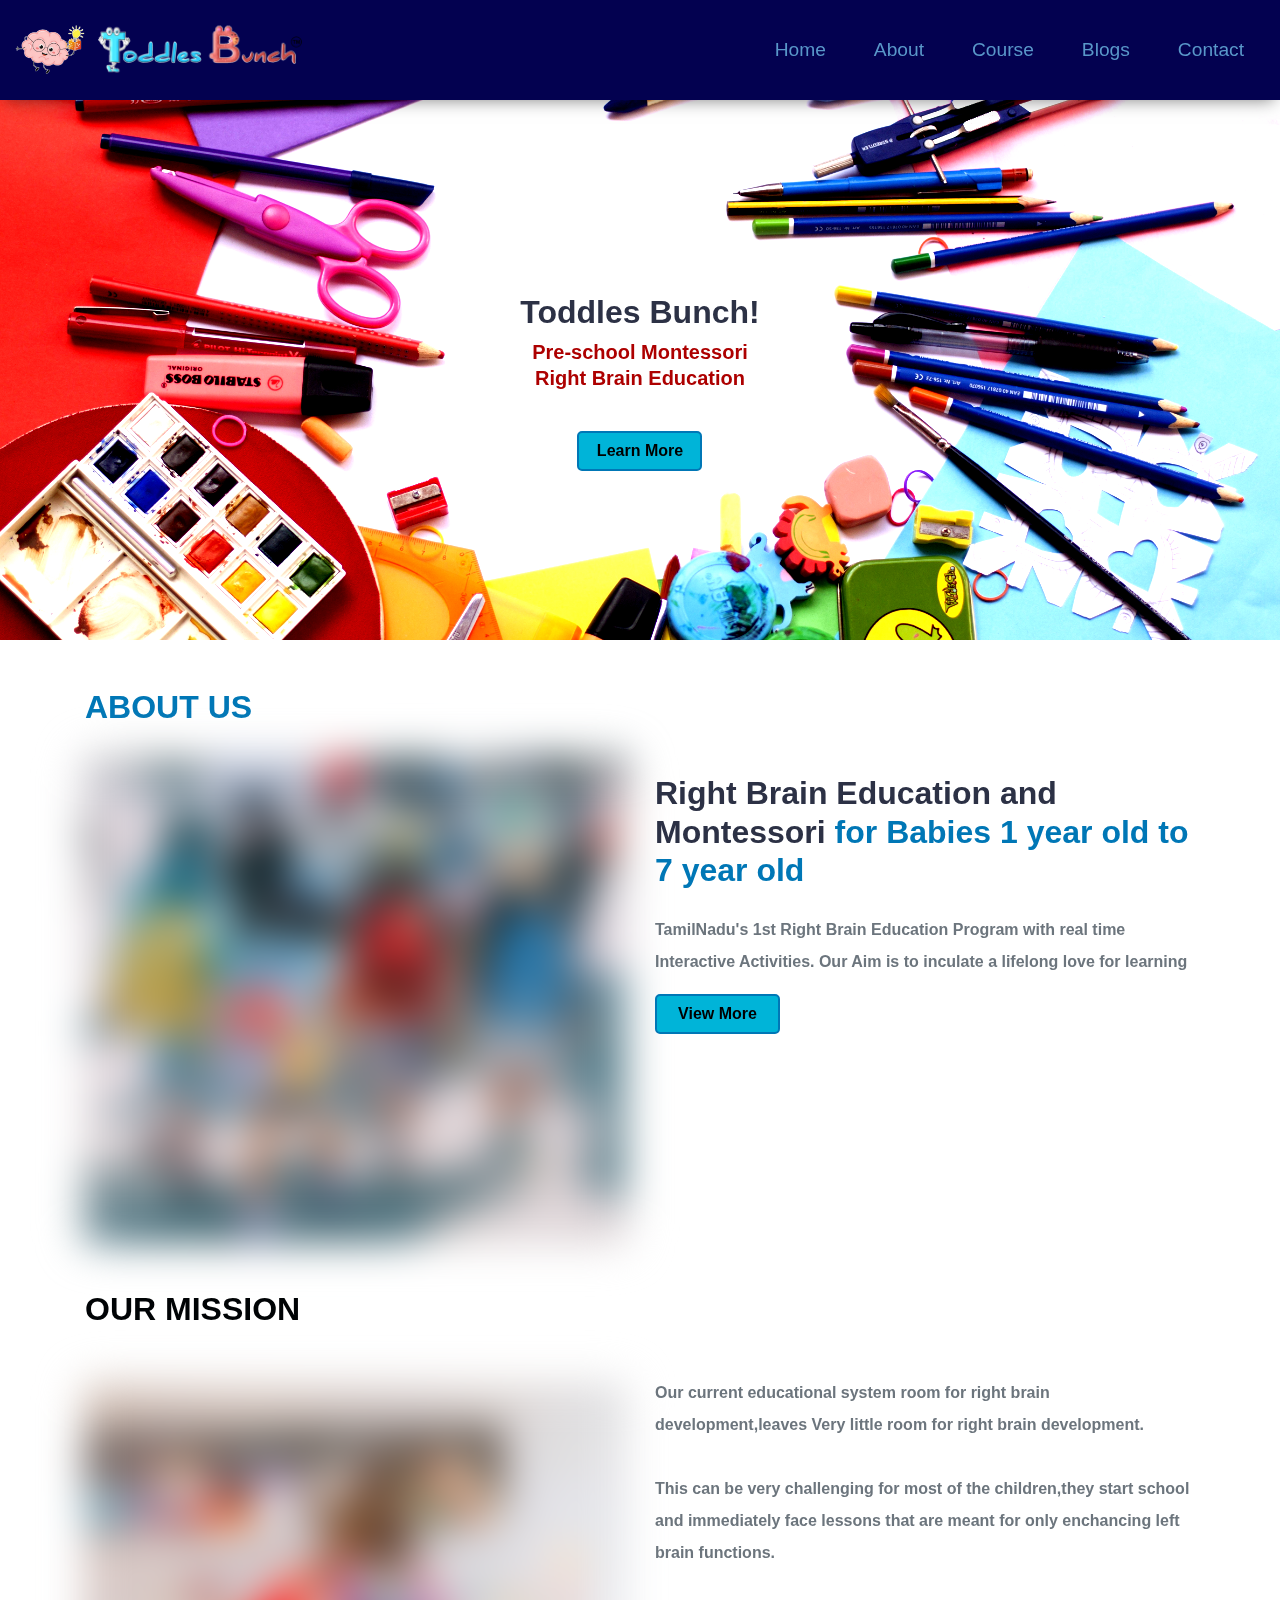
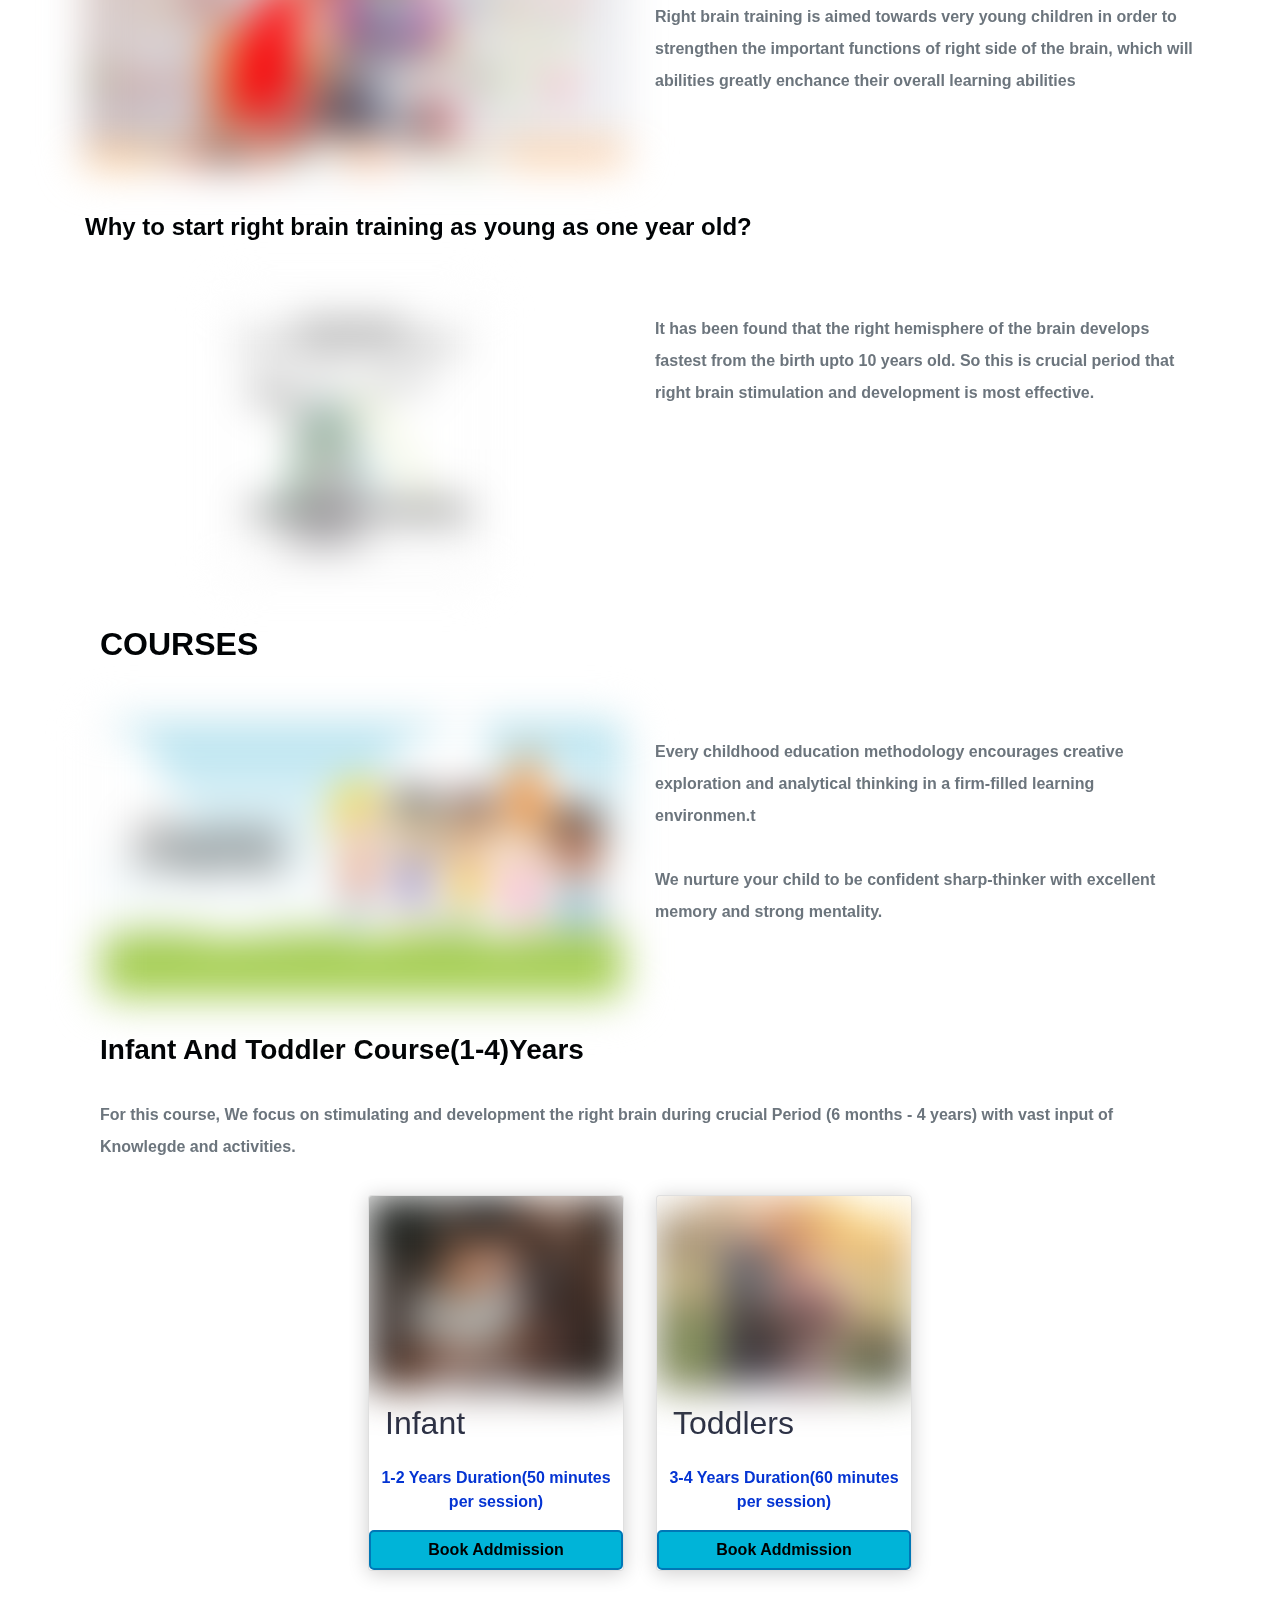
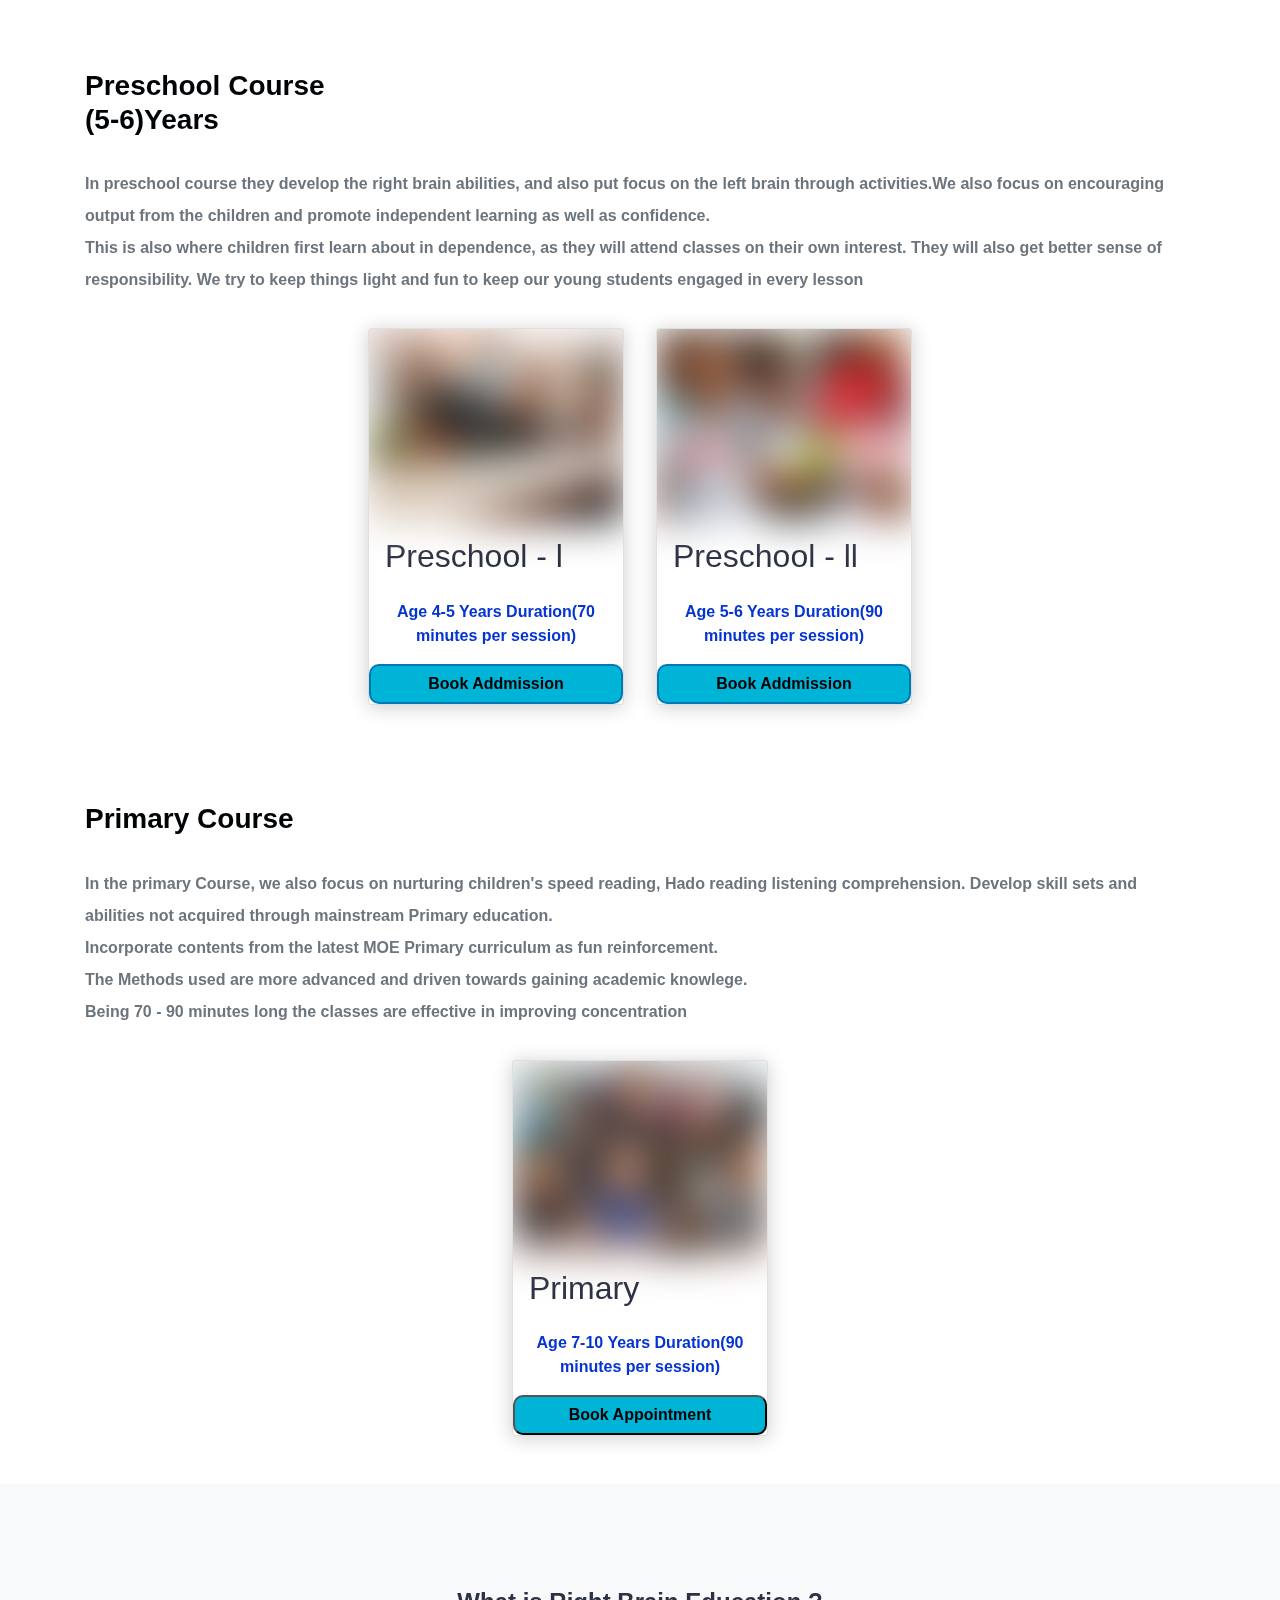
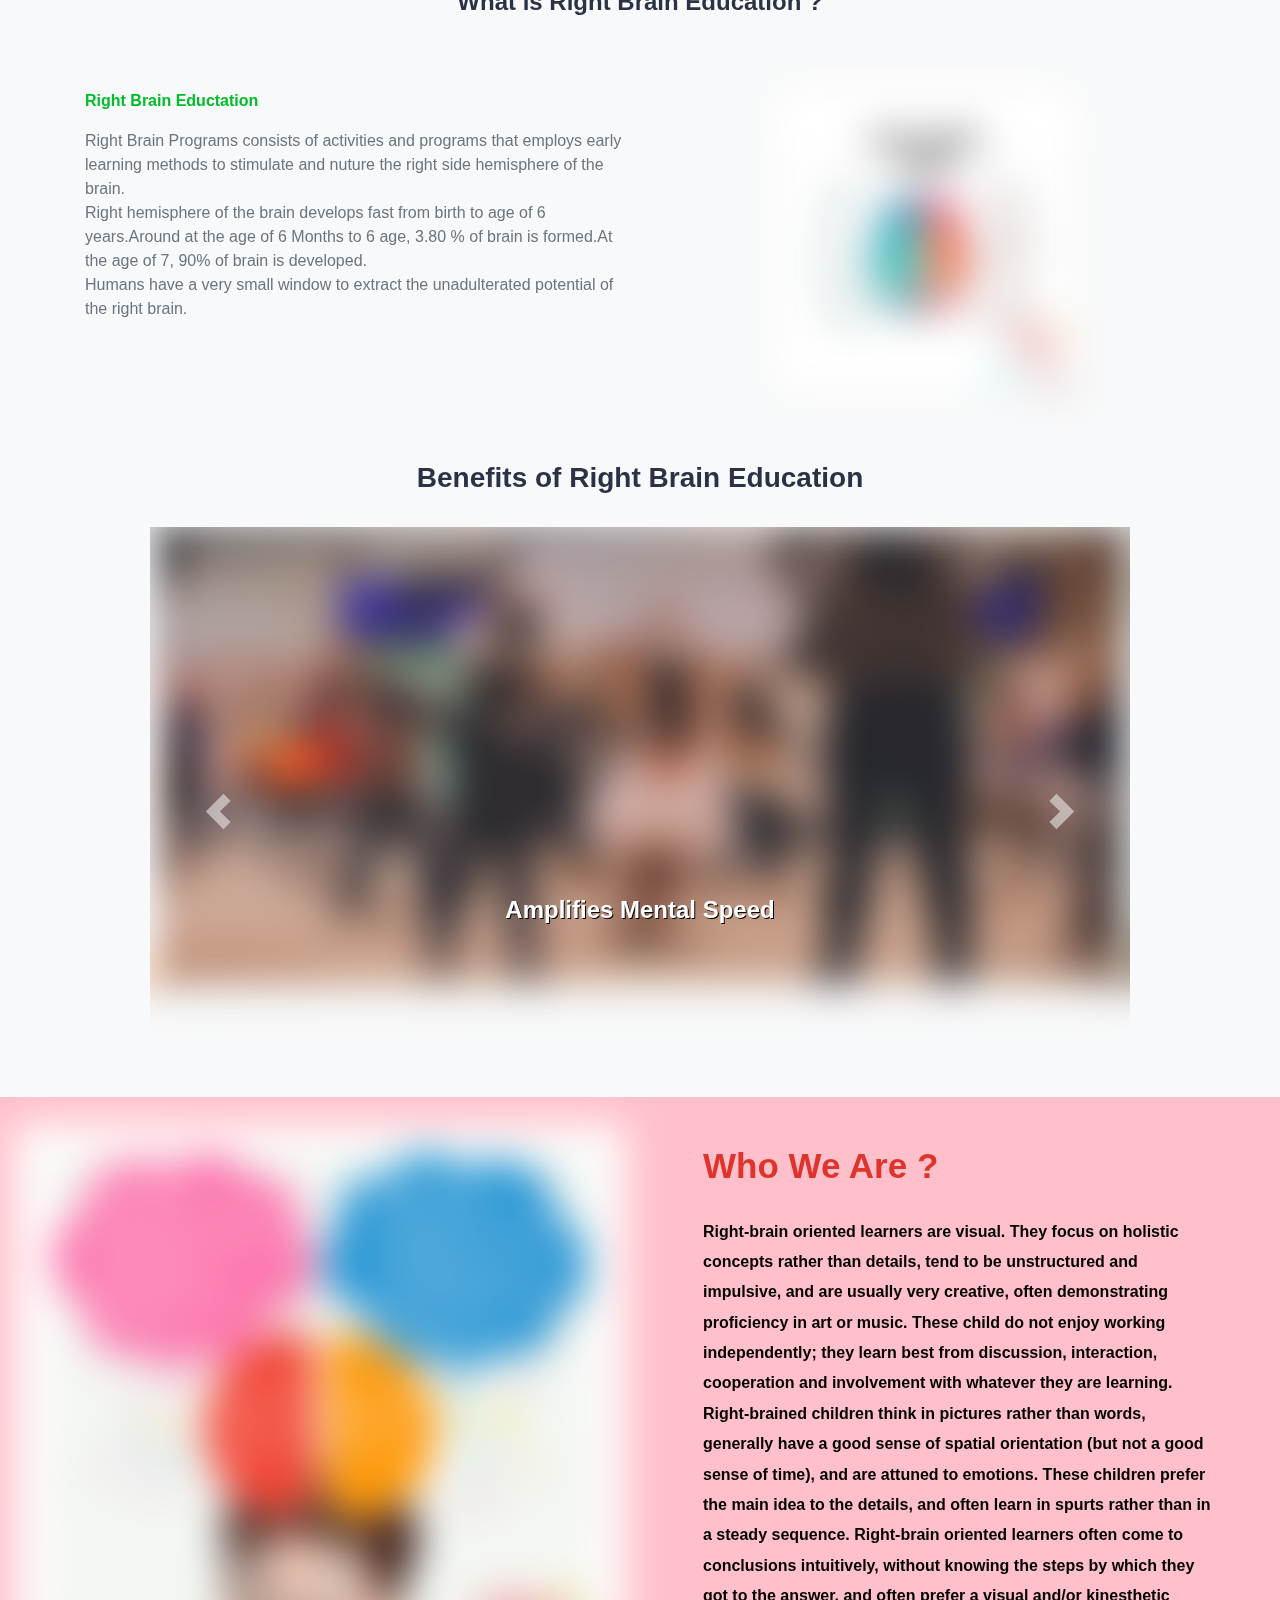
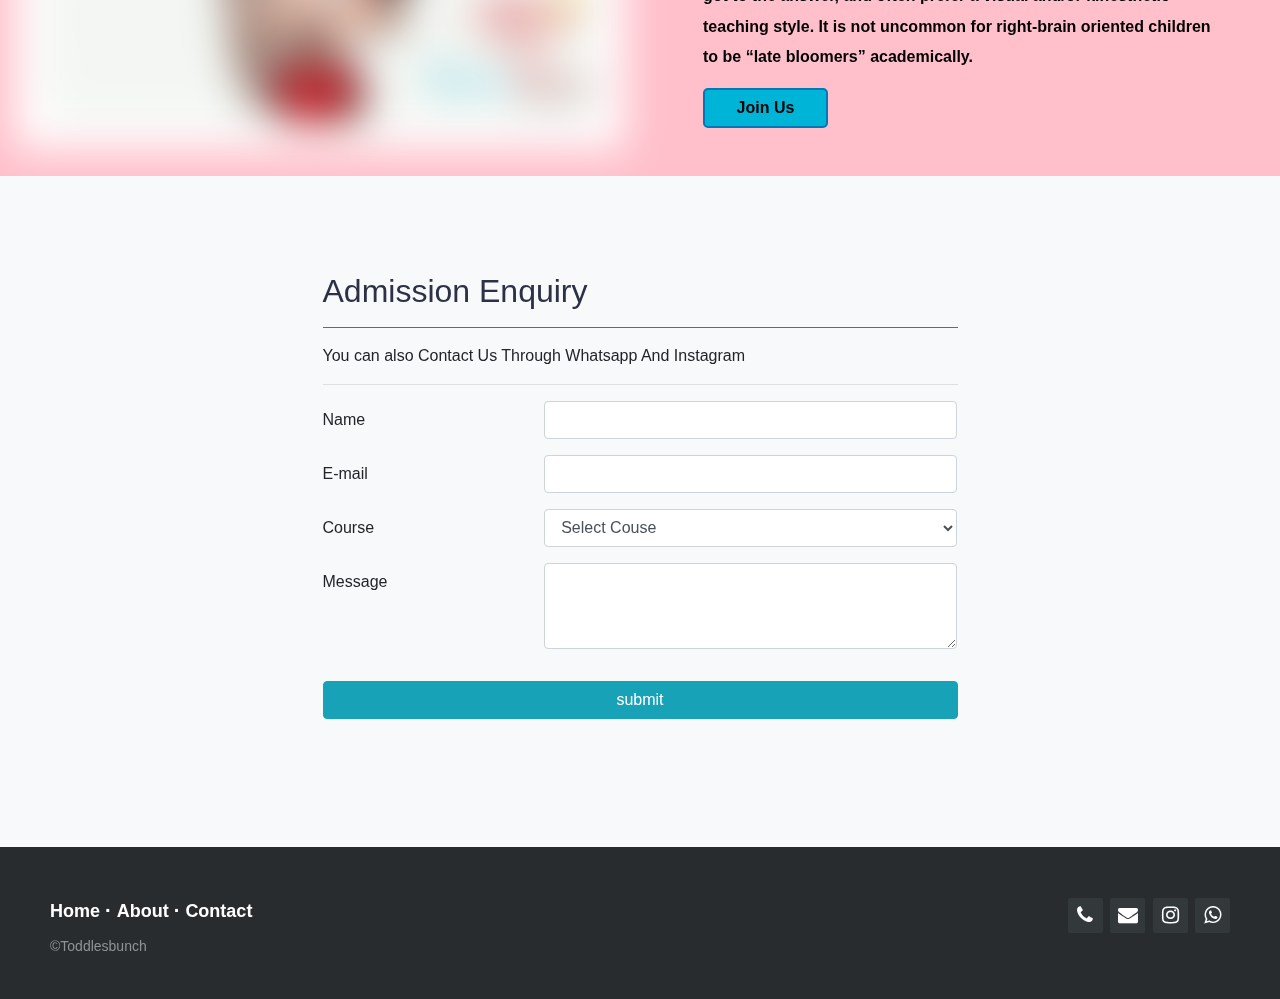
<file: index.html>
<!DOCTYPE html>
<html>
<head>
<title>Toddles Bunch</title>
<meta name="viewport" content="width=device-width, initial-scale=1, user-scalable=no">
<meta name="description" content="Right brain training is aimed towards very young children in order to strengthen the important functions of right side the of the brain,which will abilities greatly enchance their overall learning abilities">
 <meta name="keywords" content="Right brain education, preschool, toddler, toddles, primary school">
<meta name="theme-color" content="#0077b6">
<meta charset="UTF-8">
<link rel="shortcut icon"  href="assets/doodleimages/titlog.jpeg">
<link rel="stylesheet" href="style.css">
<link rel="stylesheet" href="https://cdnjs.cloudflare.com/ajax/libs/font-awesome/4.7.0/css/font-awesome.min.css">
<link rel="stylesheet" href="https://stackpath.bootstrapcdn.com/bootstrap/4.3.1/css/bootstrap.min.css" integrity="sha384-ggOyR0iXCbMQv3Xipma34MD+dH/1fQ784/j6cY/iJTQUOhcWr7x9JvoRxT2MZw1T" crossorigin="anonymous">
</head>

<body>
 
  <header id="header" style="position:sticky;">
    <nav class="navbar" style="margin:0;padding:0 20px">
      <div class="title-container"style="display:inline-flex;justify-content: center;align-items:center">
        <div class="logo-img">
            <img src="/assets/Alternate Logo with only brain image.png" />
        </div>
        <div class='logo-title'>
          <img src='/assets/Alternate Logo with only text.png'/>
        </div>
      </div>
      <div>
      <ul class="nav-menu">
               <li class="nav-item">
                   <a href="#home"  style="color:rgb(89, 151, 201);" class="nav-link">Home</a>
               </li>
               <li class="nav-item">
                   <a href="#about"  style="color:rgb(89, 151, 201);;" class="nav-link">About</a>
               </li>
               <li class="nav-item">
                <a href="#course"  style="color:rgb(89, 151, 201);;" class="nav-link">Course</a>
              </li>
               <li class="nav-item">
                   <a href="blog.html"  style="color:rgb(89, 151, 201);;" class="nav-link">Blogs</a>
               </li>
               <li class="nav-item">
                   <a href="#contact"  style="color:rgb(89, 151, 201);;"  class="nav-link">Contact</a>
               </li> 
           </ul>
           </div>
           <div class="hamburger" >
               <span class="bar"></span>
               <span class="bar"></span>
               <span class="bar"></span>
           </div>
       </nav>
   </header>
    
    
    
  
<section>
<section class="hero" id="home">
    <div class="hero__image-wrapper">
      <img class="img lazy-img"id="hero__image" style="backdrop-filter: blur(5px);" src="assets/doodleimages/pic1.jpg" data-src="assets/doodleimages/pic1.jpg" alt="Picsum placeholder image" />
    </div>
    <div class="hero__text">
      <br>
      <h2 class="font-weight-bold">Toddles Bunch!</h1>
      <p class="font-weight-bold">Pre-school Montessori <br> Right Brain Education</p>
     <a href="#about"> <button  style="border: 2px solid #0077b6; border-radius: 5px; width: 125px;">Learn More</button></a>
    </div>
  </section>
</section>

<section>
<section class="About">
    <div class="container my-5">
        <h2 class="text-uppercase" style="color: #0077b6; font-weight: 700;">About us</h1>
            <br>
        <div class="row">
          <div class="col-md-6 text-center">
            <img src="assets/doodleimages/pic 5.jpg"
            data-src="assets/doodleimages/pic 5.jpg" class="img-fluid lazy-img" style="box-shadow: 0 0 15px #eee;" alt="">
          </div>
          <div class="col-md-6 pt-3">
            <h1 class="h2 mb-4" style="font-weight: 600;">Right Brain Education and Montessori <span style="color: #0077b6;;" class="font-weight-bold">for Babies 1 year old to 7 year old</span></h1>
            <p class="text-secondary" style="line-height: 2; color: rgb(82, 226, 15); font-weight: 900;" > TamilNadu's 1st Right Brain Education Program with real time Interactive Activities.
                Our Aim is to inculate a lifelong love for learning</p></p>
                <a href="#more"> <button  style="border: 2px solid #0077b6; border-radius: 5px; width: 125px;">View More</button></a>
          </div>
        </div>
      </div>
</section>
</section>
<section class="About">
  <div class="container my-5">
      <h2 class="text-uppercase" style="color: #000305; font-weight: 700;">Our Mission</h1>
          <br>
      <div class="row">
        <div class="col-md-6 text-center">
            <br>
          <img src="assets/doodleimages/focus.jpg" 
          data-src="assets/doodleimages/focus.jpg" class="img-fluid lazy-img" style="box-shadow: 0 0 15px #eee;height:380px" alt="">
        </div>
        <div class="col-md-6 pt-3">
          <p class="text-secondary" style="line-height: 2; color: rgb(82, 226, 15); font-weight: 900; " > Our current educational system room for right brain development,leaves Very little room for right brain development.<br>
<br>
            This can be  very challenging for most of the  children,they start school and immediately face lessons that are meant for only enchancing left brain functions.<br>
            <br>      
            Right brain training  is aimed towards very young children in order to strengthen  the  important functions of  right  side of the brain, which will abilities greatly enchance their overall learning abilities
             </p></p>
        </div>
      </div>
    </div>
</section>

     
<section class="About" id="course">
  <div class="container my-5">
      <h4  style="color: #000305; font-weight: 700;">Why to start right brain training as young as one year old?</h4>
          <br>
          <br>
          <div class="row">
            <div class="col-md-6 text-center">
              <img src="assets/doodleimages/right-brain.jpeg"
              data-src="assets/doodleimages/right-brain.jpeg" class="img-fluid lazy-img" style="box-shadow: 0 0 15px #eee; width:250px; height: 280px;" alt="">
            </div>
            <div class="col-md-6 pt-3">
              <p class="text-secondary" style="line-height: 2; color: rgb(82, 226, 15); font-weight: 900;" > It has been found that the right hemisphere of the brain develops fastest from the birth upto 10 years old. So this is crucial period that right brain  stimulation  and development is most effective.
               </p>
               </div>
               </div>

<section class="About" id="course">
  <div class="container my-5">
      <h2 class="text-uppercase" style="color: #000305; font-weight: 700;">Courses</h1>
          <br>
          <br>
          <div class="row">
            <div class="col-md-6 text-center">
              <img src="assets/doodleimages/courses.png"
              data-src="assets/doodleimages/courses.png" class="img-fluid lazy-img" style="box-shadow: 0 0 15px #eee; height: 280px;" alt=""/>
            </div>
            <div class="col-md-6 pt-3">
              <p class="text-secondary" style="line-height: 2; color: rgb(82, 226, 15); font-weight: 900;" > Every childhood education methodology encourages creative exploration and analytical thinking in a firm-filled learning environmen.t<br><br>

                We nurture your child to be confident sharp-thinker with excellent memory and strong mentality.
                 <br>
                 </div>
                 </div>
                 
                 <h3  style="color: #000305; font-weight: 700;"><br>Infant And Toddler Course(1-4)Years</h1>
                  <br>
                  <p class="text-secondary" style="line-height: 2; color: rgb(82, 226, 15); font-weight: 900;" >  For this course, We focus on stimulating  and development the right brain during crucial  Period (6 months - 4 years) with vast input of Knowlegde and activities.
                     </p>
          <div class="bodys">
 

            <div class="card">
             
              <div class="card__body">
                <img src="assets/doodleimages/1-2yr.jpg" 
                data-src="assets/doodleimages/1-2yr.jpg" alt="" class="image lazy-img" >

                <h2 class="title">Infant</h2>
                <p class="description"> 1-2 Years Duration(50 minutes per session)</p>
              </div>
              <a href="#enq"> <button  style="border: 2px solid #0077b6; border-radius: 5px; width: 100%;">Book Addmission</button></a>
            </div>
          
           <div class="card">
              <div class="card__body">
            <img src="assets/doodleimages/2-4yr.jpg" data-src="assets/doodleimages/2-4yr.jpg" alt=""  
            class="image lazy-img">
                <h2 class="title">Toddlers</h2>
                <p class="description">  3-4 Years Duration(60 minutes per session)</p>
              </div>
              <a href="#enq"> <button  style="border: 2px solid #0077b6; border-radius: 5px; width: 100%;">Book Addmission</button></a>
            </div>
          
          
           
          </div>
        
        </div>
      </div>
    </div>
</section>
<section class="About" id="course">
  <div class="container my-5">
          <div class="row">
            <div class="col-md-6 text-center">
                                      </div>
            <div class="col-md-6 pt-3">
              </div>
                </div>
                 
                 <h3  style="color: #000305; font-weight: 700;"><br>Preschool Course<br>(5-6)Years</h1>
                  <br>
                  <p class="text-secondary" style="line-height: 2; color: rgb(82, 226, 15); font-weight: 900;" > In preschool course they develop the right brain abilities, and also put focus  on the left brain through activities.We also focus on encouraging  output from the  children and promote independent learning as well as confidence.
                   <br> This is also where children first learn about in dependence, as they will attend classes on their own interest. They will also get better sense of responsibility. We try to keep things light and fun to keep our young  students engaged in  every lesson </p>
          <div class="bodys">
 

            <div class="card">
             
              <div class="card__body">
                <img src="assets/doodleimages/4-5yers.webp" 
                data-src="assets/doodleimages/4-5yers.webp" alt="" class="image lazy-img">

                <h2 class="title">Preschool - l </h2>
                <p class="description">  Age 4-5 Years Duration(70 minutes per session)</p>
              </div>
              <a href="#enq"> <button  style="border: 2px solid #0077b6; border-radius: 10px; width: 100%;">Book Addmission</button></a>
            </div>
          
           <div class="card">
              <div class="card__body">
            <img src="assets/doodleimages/5-6years.webp" 
            data-src="assets/doodleimages/5-6years.webp" alt=""  
            class="image lazy-img">
                <h2 class="title">Preschool - ll</h2>
                <p class="description"> Age 5-6 Years Duration(90 minutes per session)</p>
              </div>
              <a href="#enq"> <button  style="border: 2px solid #0077b6; border-radius: 10px; width: 100%;">Book Addmission</button></a>
            </div>
          
          </div>
        
        </div>
      </div>
    </div>
</section>
<section class="About" id="courses">
  <div class="container my-5">
          <div class="row">
            <div class="col-md-6 text-center">
            </div>
            <div class="col-md-6 pt-3">
                 </div>
                 </div>
                 
                 <h3  style="color: #000305; font-weight: 700;"><br>Primary Course</h1>
                  <br>
                  <p class="text-secondary" style="line-height: 2; color: rgb(82, 226, 15); font-weight: 900;" > In the primary Course, we also focus on nurturing children's speed reading, Hado reading listening comprehension. Develop skill sets and abilities not  acquired through mainstream Primary education.<br>
                    Incorporate  contents from the latest MOE Primary curriculum as fun reinforcement.<br>
                    
                     The Methods used are more advanced and driven towards gaining academic knowlege.<br>
                     <b>Being 70 - 90 minutes long the classes are effective in improving concentration</b>
                     <div class="bodys">
 

            <div class="card">
             
              <div class="card__body">
                <img src="assets/doodleimages/10yr.jpg" 
                data-src="assets/doodleimages/10yr.jpg" alt="" class="image lazy-img">

                <h2 class="title">Primary</h2>
                <p class="description">  Age 7-10 Years Duration(90 minutes per session)</p>
              </div>
              <a href="#contact">  <button class="button" style="border-radius: 10px;">Book Appointment</button></a> 
            </div>
          
          
          
          </div>
        
        </div>
      </div>
    </div>
</section>

<section class="section_all bg-light" id="about">
    <div class="container">
        <div class="row">
            <div class="col-lg-12">
                <div class="section_title_all text-center">
                    <br>
                    <h4 class="font-weight-bold">What is  <span class="text-custom">Right Brain Education ?</span></h4>
                    <div class="">
                        <i class=""></i>
                    </div>
                </div>
            </div>
        </div>
        <div class="row vertical_content_manage mt-5">
            <div class="col-lg-6">
                <div class="about_header_main mt-3">
                    <div class="about_icon_box">
                        <p class="text_custom font-weight-bold">Right Brain Eductation</p>
                    </div>
                    <p class="text-muted mt-3"> Right Brain Programs consists of activities and programs that employs early learning methods to stimulate and nuture the right side hemisphere of the brain.<br>Right hemisphere of the brain develops fast from birth to age of 6 years.Around at the age of 6 Months to 6 age, 3.80 % of brain is formed.At
                        the age of 7, 90% of brain is developed.<br>Humans have a very small window to extract the unadulterated potential of the right brain.</p>
                </div>
            </div>
            <div class="col-lg-6">
                <div class="img_about mt-3">
                    <img style="height: 300px; width: 300px;" src="assets/doodleimages/image3.jpg" data-src="assets/doodleimages/image3.jpg" alt="" class="img-fluid mx-auto d-block lazy-img">
                </div>
            </div>
            </div>
           <br><br>
       <center>
           <br>
           <h3 class="font-weight-bold">Benefits of<span class="text-custom"> Right Brain Education </span></h3>
           <br>
        <div class="carousel-container">
          <div class="carousel" id="carousel-1" auto-scroll="7000">
            <section class="carousel-screen">
              <img src="assets/doodleimages/think.jpg" 
              data-src="assets/doodleimages/think.jpg" alt="Amplifies Mental Speed" class="lazy-img"/>
              <section class="text-container">
                <p class="font-weight-bold">Amplifies Mental Speed</p>
              </section>
            </section>
            <section class="carousel-screen">
              <img src="assets/doodleimages/smart.jpg" 
              data-src="assets/doodleimages/smart.jpg" alt="Enhances Creativity" class="lazy-img" />
              <section class="text-container">
                <p class="font-weight-bold">Enhances Creativity</p>
              </section>
            </section>
            <section class="carousel-screen">
              <img src="assets/doodleimages/focus.jpg" 
              data-src="assets/doodleimages/focus.jpg" alt="Hones Intuitions" class="lazy-img" />
              <section class="text-container">
                <p class="font-weight-bold">Hones Intuition</p>
              </section>
            </section>
           
            <div class="left-arrow">
              <span class="chevron left"></span>
            </div>
            <div class="right-arrow">
              <span class="chevron right"></span>
            </div>
          </div>
        </div>
      </div>
     
    </center>
  
    <section class="black-section-bg">
      <div class="container-fluid">
        <div class="row align-items-center g-0">		
          <img  src="assets/doodleimages/image1.jpg"
          data-src="assets/doodleimages/image1.jpg"  class="col-12 col-md-6 leftRightImageBlock order-1 lazy-img"/>
             
          
          <div class="col-12 col-md-6 order-2">
            <div class="leftRightTextBlock p-5 mr-md-auto text-start">
              <h2 class="heading">Who We Are ?</h2>
              <p class="custom-para para-bottom">Right-brain oriented learners are visual. They focus on holistic concepts rather than details, tend to be unstructured and impulsive, and are usually very creative, often demonstrating proficiency in art or music. These child do not enjoy working independently; they learn best from discussion, interaction, cooperation and involvement with whatever they are learning. Right-brained children think in pictures rather than words, generally have a good sense of spatial orientation (but not a good sense of time), and are attuned to emotions. These children prefer the main idea to the details, and often learn in spurts rather than in a steady sequence. Right-brain oriented learners often come to conclusions intuitively, without knowing the steps by which they got to the answer, and often prefer a visual and/or kinesthetic teaching style. It is not uncommon for right-brain oriented children to be “late bloomers” academically.</p>
          </p>
          <a href="https://wa.me/917904639557"> <button  style="border: 2px solid #0077b6; border-radius: 5px; width: 125px;">Join Us</button></a>
      </div>
            </div>
          </div>
    
        </div>
      </div>
      </section>
  
    <div class="container" id="enq" >
      <div class="row justify-content-center pt-5 mt-5 pb-5">
        <div class="col-md-7">
          <h2>Admission Enquiry</h2>
          <hr class="bg-success">
        
        <p class="pb-0 mb-0"> You can also Contact Us Through Whatsapp And Instagram</p>
        <hr>  
 



  <form action="" method="post">

            <div class="row form-group">
                <label class="col-form-label col-md-4">Name</label>
                <div class="col-md-8">
                  <input type="text" name="name"  class="form-control" required>
                </div>
              </div>
           <div class="row form-group">
              <label for="email" class="col-form-label col-md-4">E-mail</label>
              <div class="col-md-8">
                <input type="email" name="email"  class="form-control" required>
              </div>
            </div>
            <div class="row form-group">
              <label for="options" class="col-form-label col-md-4">Course</label>
              <div class="col-md-8">
                <select class="form-select form-control" name="course" required>
                  <option selected>Select Couse</option>
                  <option value="products">Infant (1-2yrs)</option>
                  <option value="events">Toddlers (3-4yrs)</option>
                  <option value="press">preschool l (4-5yrs)</option>
                  <option value="other">Preschool II (5-6yrs)</option>
                  <option value="other">Primaryschool (7-10yrs)</option>
                </select>
              </div>
            </div>
            <div class="row form-group">
              <label for="message" class="col-form-label col-md-4">Message</label>
              <div class="col-md-8">
                <textarea name="message" class="form-control" rows="3" required></textarea>
              </div>
            </div>
           
            <div class="d-flex justify-content-center pt-3 mt-3">
              <input type="submit" name="submit" value="submit" class="btn btn-info btn-block btn-send">
            </div>
          </form>
        </div>
      </div>
    </div>
 </section>
    <footer  class="footer-distributed" id="contact">
      <div class="footer-right">
          <a href="tel:917904639557"><i class="fa fa-phone"></i></a>
          <a href="mailto:Toddlesbunch@gmail.com"><i class="fa  fa-envelope"></i></a>
          <a href="https://instagram.com/toddlesbunch?utm_medium=copy_link"><i class="fa fa-instagram"></i></a>
          <a href="https://wa.me/917904639557"><i class="fa fa-whatsapp"></i></a>
      </div>
      
      <div class="footer-left">
          <p class="footer-links">
              <a class="link-1" href="#home">Home</a>
              <a href="#about">About</a>
              <a href="#contact">Contact</a>
          </p>
        <p> ©Toddlesbunch</p>
      </div>
      </footer>
<script src="script.js"></script>
</body>
</html>
</file>
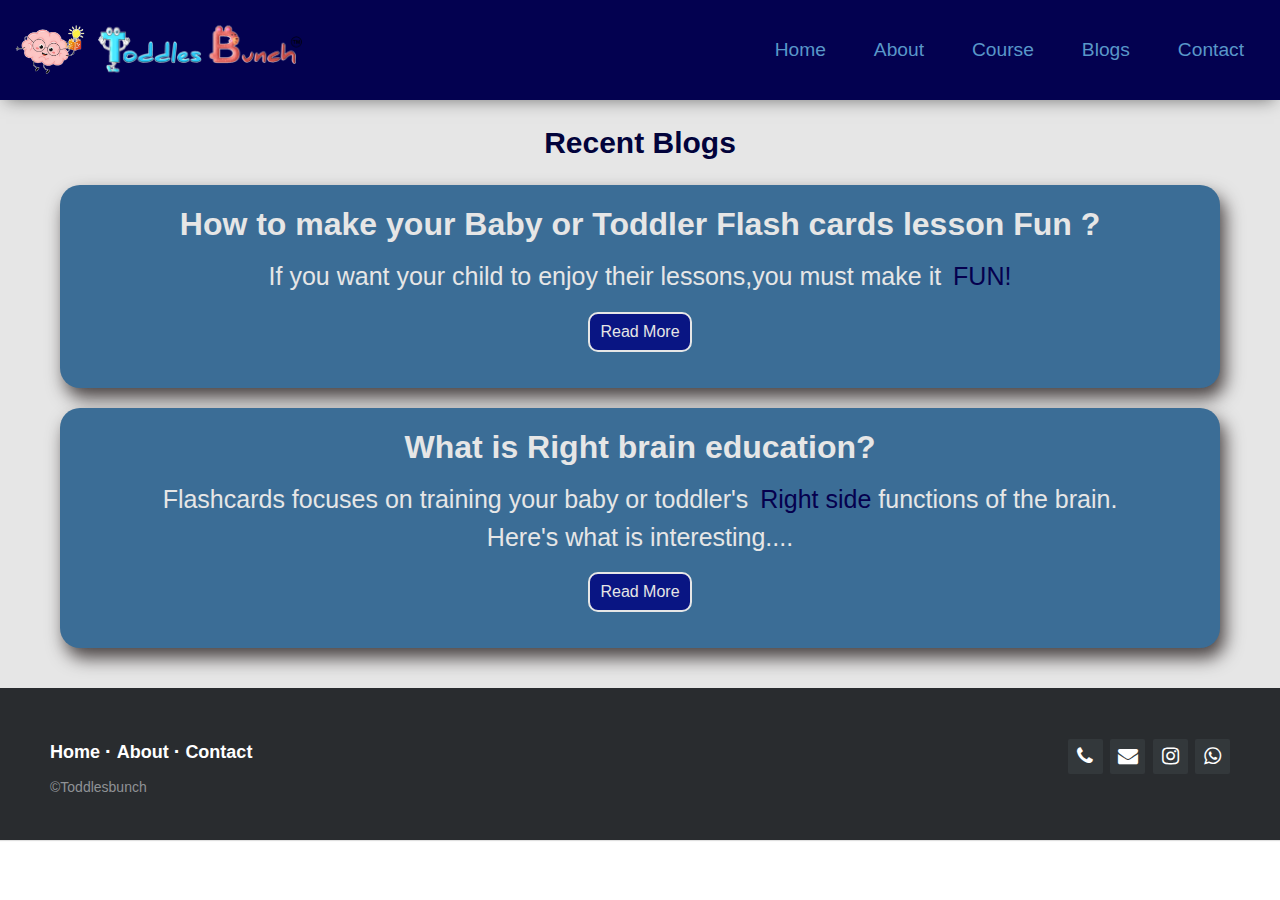
<file: blog.html>
<!DOCTYPE html>
<html>
<head>
<title>Blogs - Toddles Bunch</title>
<meta name="viewport" content="width=device-width, initial-scale=1, user-scalable=no">
<meta name="Keyword" content="Right brain eductation,School,Preschool,primaryschool">

<meta charset="UTF-8">
<link rel="shortcut icon"  href="assets/doodleimages/titlog.jpeg">
<link rel="stylesheet" href="style.css">
<link rel="stylesheet" href="https://cdnjs.cloudflare.com/ajax/libs/font-awesome/4.7.0/css/font-awesome.min.css">
<link rel="stylesheet" href="https://stackpath.bootstrapcdn.com/bootstrap/4.3.1/css/bootstrap.min.css" integrity="sha384-ggOyR0iXCbMQv3Xipma34MD+dH/1fQ784/j6cY/iJTQUOhcWr7x9JvoRxT2MZw1T" crossorigin="anonymous">
</head>

<body>
   <header id="header" style="position:sticky;">
    <nav class="navbar" style="margin:0;padding:0 20px">
      <div class="title-container"style="display:inline-flex;justify-content: center;align-items:center">
        <div class="logo-img">
            <img src="/assets/Alternate Logo with only brain image.png" />
        </div>
        <div class='logo-title'>
          <img src='/assets/Alternate Logo with only text.png'/>
        </div>
      </div>
      <div>
      <ul class="nav-menu">
               <li class="nav-item">
                   <a href="index.html"  style="color:rgb(89, 151, 201);" class="nav-link">Home</a>
               </li>
               <li class="nav-item">
                   <a href="index.html"  style="color:rgb(89, 151, 201);;" class="nav-link">About</a>
               </li>
               <li class="nav-item">
                <a href="index.html"  style="color:rgb(89, 151, 201);;" class="nav-link">Course</a>
              </li>
               <li class="nav-item">
                   <a href="blog.html"  style="color:rgb(89, 151, 201);;" class="nav-link">Blogs</a>
               </li>
               <li class="nav-item">
                   <a href="index.html"  style="color:rgb(89, 151, 201);;"  class="nav-link">Contact</a>
               </li> 
           </ul>
           </div>
           <div class="hamburger" >
               <span class="bar"></span>
               <span class="bar"></span>
               <span class="bar"></span>
           </div>
       </nav>
   </header>
    
 
 
    
    
  <section class="blogs" >
    <div class="blog-header">Recent Blogs</div>
    <div style="   margin-top: 0px; padding-top:20px;text-align: center; font-weight: 400;display: block;" class="blog-container">
      <div class="blog-content" style="box-shadow: 5px 10px 18px #494343;">
        <h2 style="  color: #e6e6e6; text-align: center; font-weight: 600">
          How to make your Baby or Toddler Flash cards lesson Fun ?
        </h2>
        <p style="color: #e6e6e6; font-size: 25px; margin-top: 15px; text-align: center;">
              If you want your child to enjoy their lessons,you must make it
              <span style="color: #05004e; margin-left: 5px">FUN!</span>
            <div>
             <button class="blog-button"><a href="blog1.html"class="blog-link">Read More</a></button>
            </div>
         </p>
    </div>
    <div class="blog-content" style="box-shadow: 5px 10px 18px #494343;">
        <h2 style="  color: #e6e6e6; text-align: center; font-weight: 600">
          What is Right brain education?
        </h2>
        <p style="color: #e6e6e6; font-size: 25px; margin-top: 15px; text-align: center;">
             Flashcards focuses on training your baby or toddler's  <span style="color: #05004e; margin-left: 5px;font-size: 25px;">Right side</span>  functions of the brain.<br>
             Here's what is interesting....
             
            <div >
             <button class="blog-button"><a href="blog2.html"class='blog-link'>Read More</a></button>
            </div>
         </p>
    </div>

  </section>

    <footer  class="footer-distributed" id="contact">
      <div class="footer-right">
          <a href="tel:917904639557"><i class="fa fa-phone"></i></a>
          <a href="mailto:Toddlesbunch@gmail.com"><i class="fa  fa-envelope"></i></a>
          <a href="https://instagram.com/toddlesbunch?utm_medium=copy_link"><i class="fa fa-instagram"></i></a>
          <a href="https://wa.me/917904639557"><i class="fa fa-whatsapp"></i></a>
      </div>
      
      <div class="footer-left">
          <p class="footer-links">
              <a class="link-1" href="#home">Home</a>
              <a href="#about">About</a>
              <a href="#contact">Contact</a>
          </p>
        <p> ©Toddlesbunch</p>
      </div>
      </footer>
<script src="script.js"></script>
</body>
</html>
</file>
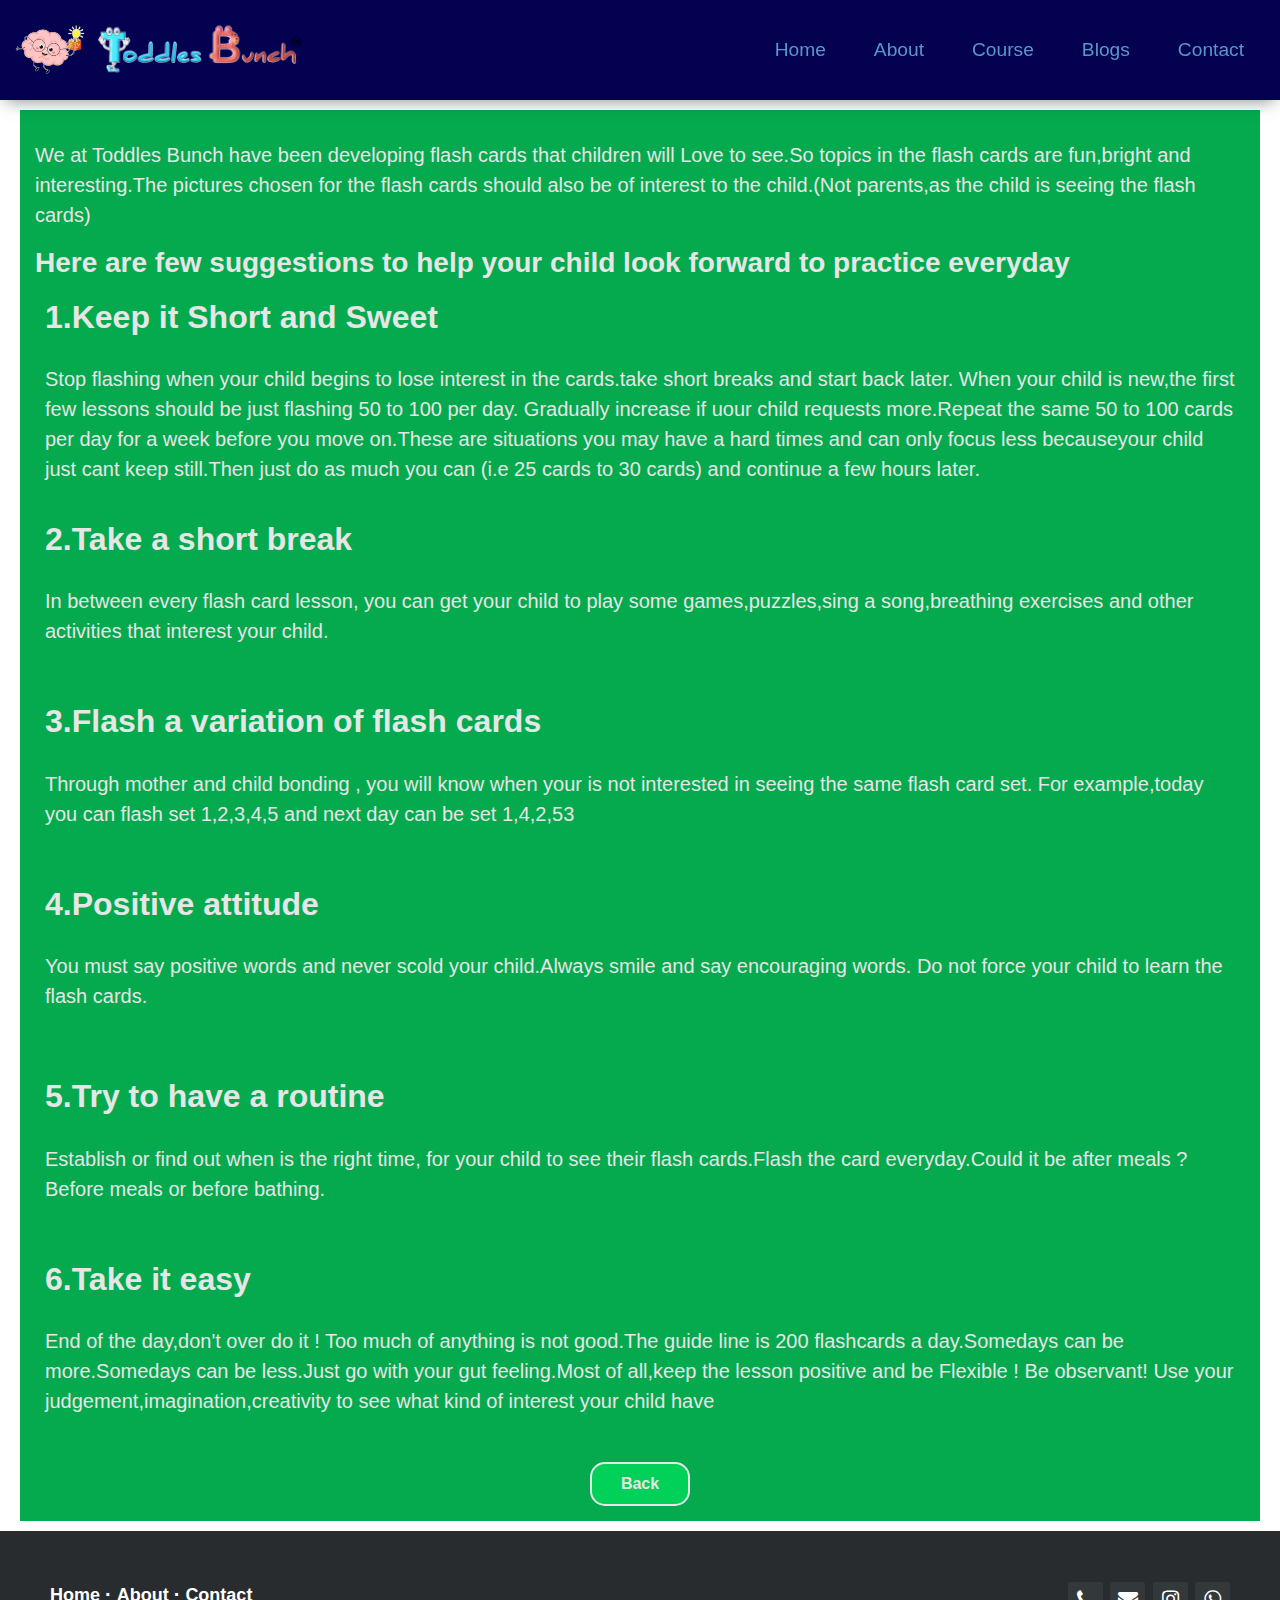
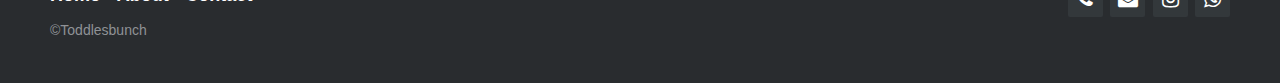
<file: blog1.html>
<!DOCTYPE html>
<html>
  <head>
    <title>Toddles Bunch</title>
    <meta
      name="viewport"
      content="width=device-width, initial-scale=1, user-scalable=no"
    />
    <meta
      name="description"
      content="Right brain training is aimed towards very young children in order to strengthen the important functions of right side the of the brain,which will abilities greatly enchance their overall learning abilities"
    />
    <meta
      name="keywords"
      content="Right brain education, preschool, toddler, toddles, primary school"
    />
    <meta name="theme-color" content="#0077b6" />
    <meta charset="UTF-8" />
    <link rel="shortcut icon" href="assets/doodleimages/titlog.jpeg" />
    <link rel="stylesheet" href="style.css" />
    <link
      rel="stylesheet"
      href="https://cdnjs.cloudflare.com/ajax/libs/font-awesome/4.7.0/css/font-awesome.min.css"
    />
    <link
      rel="stylesheet"
      href="https://stackpath.bootstrapcdn.com/bootstrap/4.3.1/css/bootstrap.min.css"
      integrity="sha384-ggOyR0iXCbMQv3Xipma34MD+dH/1fQ784/j6cY/iJTQUOhcWr7x9JvoRxT2MZw1T"
      crossorigin="anonymous"
    />
  </head>

  <body id="blog">
    <header id="header" style="position: sticky">
      <nav class="navbar" style="margin: 0; padding: 0 20px">
        <div
          class="title-container"
          style="
            display: inline-flex;
            justify-content: center;
            align-items: center;
          "
        >
          <div class="logo-img">
            <img src="/assets/Alternate Logo with only brain image.png" />
          </div>
          <div class="logo-title">
            <img src="/assets/Alternate Logo with only text.png" />
          </div>
        </div>
        <div>
          <ul class="nav-menu">
            <li class="nav-item">
              <a
                href="index.html"
                style="color: rgb(89, 151, 201)"
                class="nav-link"
                >Home</a
              >
            </li>
            <li class="nav-item">
              <a
                href="index.html"
                style="color: rgb(89, 151, 201) ;"
                class="nav-link"
                >About</a
              >
            </li>
            <li class="nav-item">
              <a
                href="index.html"
                style="color: rgb(89, 151, 201) ;"
                class="nav-link"
                >Course</a
              >
            </li>
            <li class="nav-item">
              <a
                href="blog.html"
                style="color: rgb(89, 151, 201) ;"
                class="nav-link"
                >Blogs</a
              >
            </li>
            <li class="nav-item">
              <a
                href="index.html"
                style="color: rgb(89, 151, 201) ;"
                class="nav-link"
                >Contact</a
              >
            </li>
          </ul>
        </div>
        <div class="hamburger">
          <span class="bar"></span>
          <span class="bar"></span>
          <span class="bar"></span>
        </div>
      </nav>
    </header>

    <section class="blog-1">
      <p
        style="
          color: #e6e6e6;
          font-size: 20px;
          margin-top: 15px;
          text-align: left;
        "
      >
        We at Toddles Bunch have been developing flash cards that children will
        Love to see.So topics in the flash cards are fun,bright and
        interesting.The pictures chosen for the flash cards should also be of
        interest to the child.(Not parents,as the child is seeing the flash
        cards)
      </p>
      <h3 style="font-weight: 600; color: #e6e6e6">
        Here are few suggestions to help your child look forward to practice
        everyday
      </h3>

      <h2 style="color: #e6e6e6; padding: 10px; font-weight: 700">
        1.Keep it Short and Sweet
      </h2>
      <p style="font-size: 20px; padding: 10px; color: #e6e6e6">
        Stop flashing when your child begins to lose interest in the cards.take
        short breaks and start back later. When your child is new,the first few
        lessons should be just flashing 50 to 100 per day. Gradually increase if
        uour child requests more.Repeat the same 50 to 100 cards per day for a
        week before you move on.These are situations you may have a hard times
        and can only focus less becauseyour child just cant keep still.Then just
        do as much you can (i.e 25 cards to 30 cards) and continue a few hours
        later.
      </p>

      <h2 style="color: #e6e6e6; padding: 10px; font-weight: 700">
        2.Take a short break
      </h2>
      <p
        style="
          color: #e6e6e6;
          font-size: 20px;
          padding: 10px;
          padding-bottom: 30px;
        "
      >
        In between every flash card lesson, you can get your child to play some
        games,puzzles,sing a song,breathing exercises and other activities that
        interest your child.
      </p>
      <h2 style="color: #e6e6e6; padding: 10px; font-weight: 700">
        3.Flash a variation of flash cards
      </h2>
      <p
        style="
          color: #e6e6e6;
          font-size: 20px;
          padding: 10px;
          padding-bottom: 30px;
        "
      >
        Through mother and child bonding , you will know when your is not
        interested in seeing the same flash card set. For example,today you can
        flash set 1,2,3,4,5 and next day can be set 1,4,2,53
      </p>
      <h2 style="color: #e6e6e6; padding: 10px; font-weight: 700">
        4.Positive attitude
      </h2>
      <p
        style="
          color: #e6e6e6;
          font-size: 20px;
          padding: 10px;
          padding-bottom: 40px;
        "
      >
        You must say positive words and never scold your child.Always smile and
        say encouraging words. Do not force your child to learn the flash cards.
      </p>
      <h2 style="color: #e6e6e6; padding: 10px; font-weight: 700">
        5.Try to have a routine
      </h2>
      <p
        style="
          color: #e6e6e6;
          font-size: 20px;
          padding: 10px;
          padding-bottom: 30px;
        "
      >
        Establish or find out when is the right time, for your child to see
        their flash cards.Flash the card everyday.Could it be after meals ?
        Before meals or before bathing.
      </p>
      <h2 style="color: #e6e6e6; padding: 10px; font-weight: 700">
        6.Take it easy
      </h2>
      <p
        style="
          color: #e6e6e6;
          font-size: 20px;
          padding: 10px;
          padding-bottom: 30px;
        "
      >
        End of the day,don't over do it ! Too much of anything is not good.The
        guide line is 200 flashcards a day.Somedays can be more.Somedays can be
        less.Just go with your gut feeling.Most of all,keep the lesson positive
        and be Flexible ! Be observant! Use your
        judgement,imagination,creativity to see what kind of interest your child
        have
      </p>
      <div
        style="
          display: flex;
          justify-content: center;
          align-items: center;
          align-content: center;
        "
      >
        <button class="blog-back">
          <a href="index.html" class="back-link">Back</a>
        </button>
      </div>
    </section>
    <footer class="footer-distributed" id="contact">
      <div class="footer-right">
        <a href="tel:917904639557"><i class="fa fa-phone"></i></a>
        <a href="mailto:Toddlesbunch@gmail.com"
          ><i class="fa fa-envelope"></i
        ></a>
        <a href="https://instagram.com/toddlesbunch?utm_medium=copy_link"
          ><i class="fa fa-instagram"></i
        ></a>
        <a href="https://wa.me/917904639557"><i class="fa fa-whatsapp"></i></a>
      </div>

      <div class="footer-left">
        <p class="footer-links">
          <a class="link-1" href="#home">Home</a>
          <a href="#about">About</a>
          <a href="#contact">Contact</a>
        </p>
        <p>©Toddlesbunch</p>
      </div>
    </footer>
    <script src="script.js"></script>
  </body>
</html>
</file>
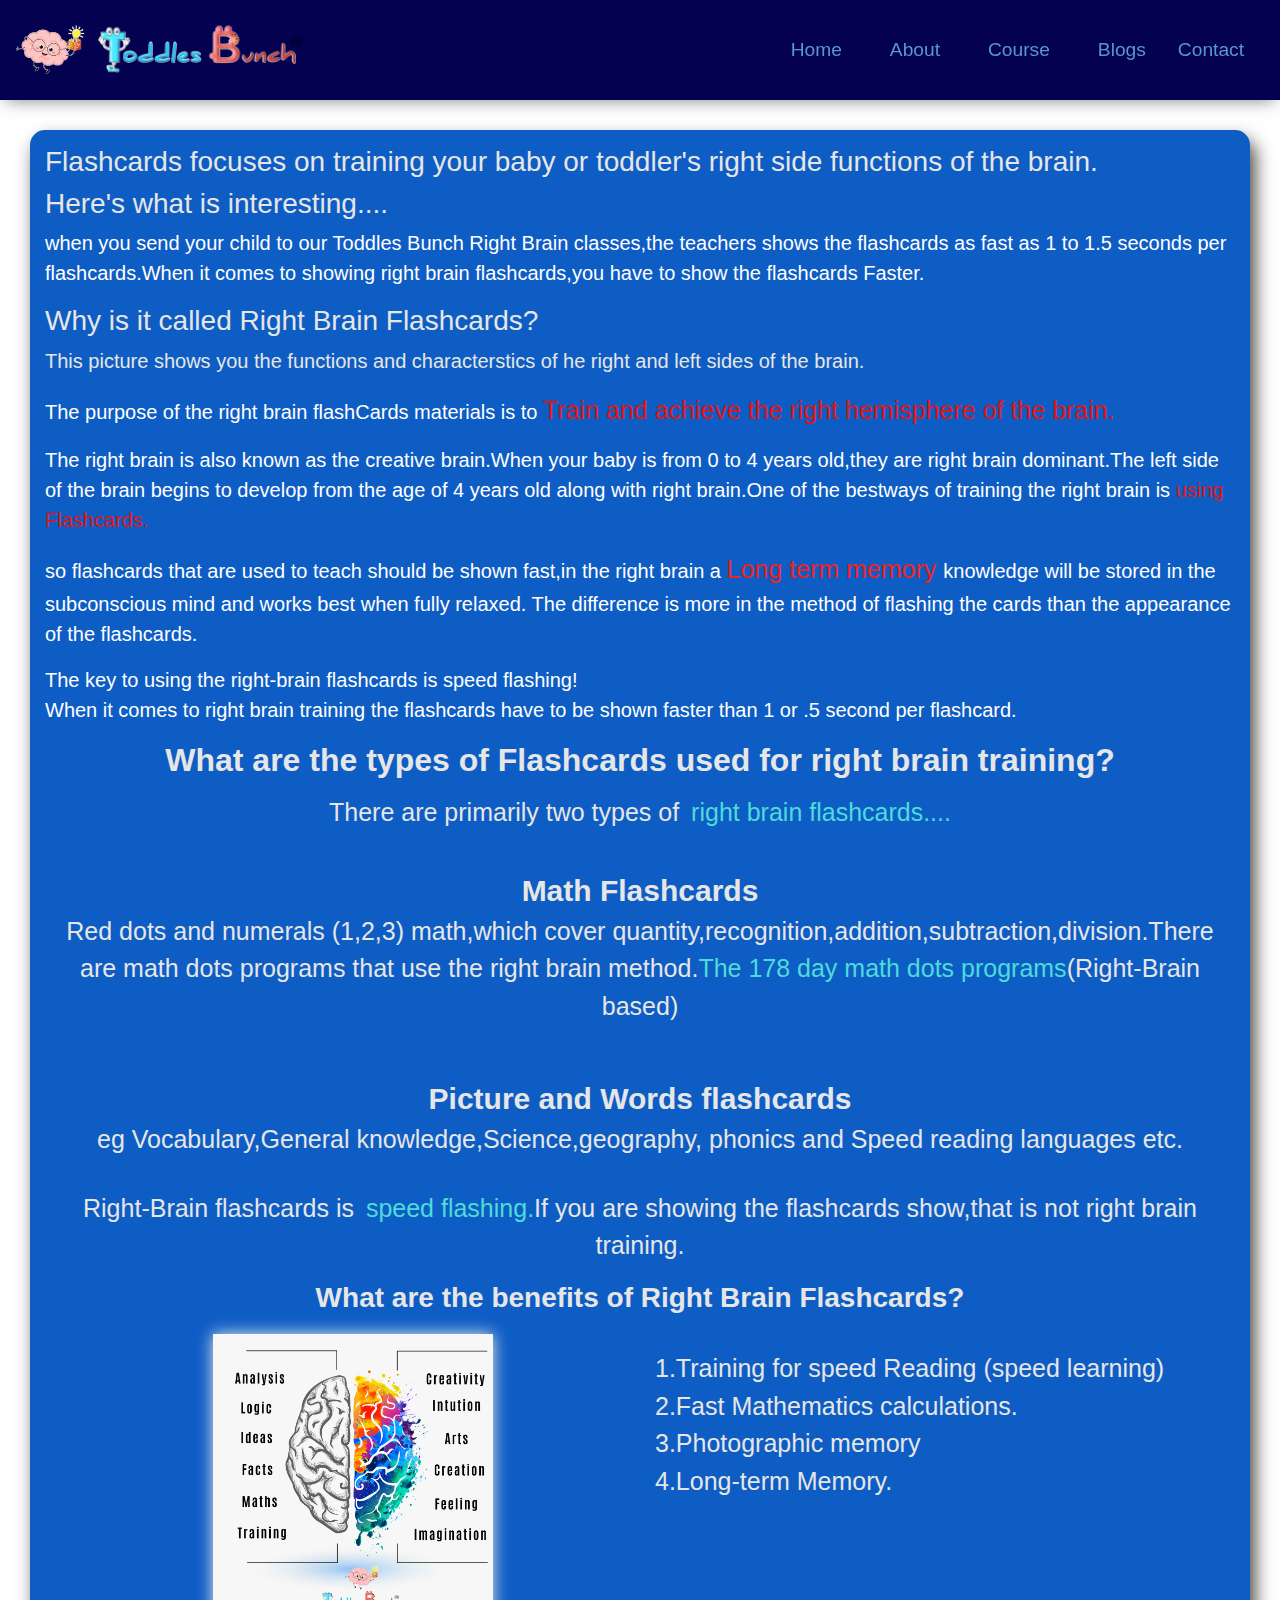
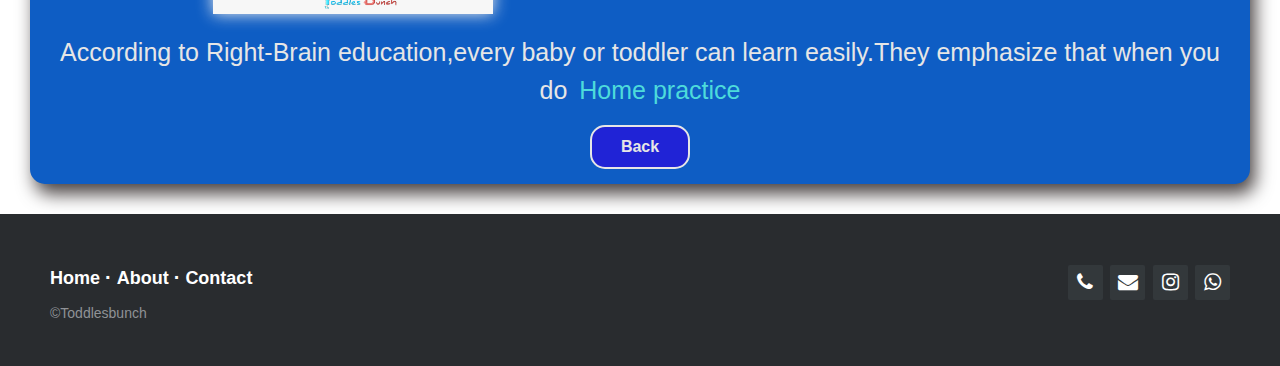
<file: blog2.html>
<!DOCTYPE html>
<html>
  <head>
    <title>Toddles Bunch</title>
    <meta
      name="viewport"
      content="width=device-width, initial-scale=1, user-scalable=no"
    />
    <meta
      name="description"
      content="Right brain training is aimed towards very young children in order to strengthen the important functions of right side the of the brain,which will abilities greatly enchance their overall learning abilities"
    />
    <meta
      name="keywords"
      content="Right brain education, preschool, toddler, toddles, primary school"
    />
    <meta name="theme-color" content="#0077b6" />
    <meta charset="UTF-8" />
    <link rel="shortcut icon" href="assets/doodleimages/titlog.jpeg" />
    <link rel="stylesheet" href="style.css" />
    <link
      rel="stylesheet"
      href="https://cdnjs.cloudflare.com/ajax/libs/font-awesome/4.7.0/css/font-awesome.min.css"
    />
    <link
      rel="stylesheet"
      href="https://stackpath.bootstrapcdn.com/bootstrap/4.3.1/css/bootstrap.min.css"
      integrity="sha384-ggOyR0iXCbMQv3Xipma34MD+dH/1fQ784/j6cY/iJTQUOhcWr7x9JvoRxT2MZw1T"
      crossorigin="anonymous"
    />
  </head>

  <body>
    <header id="header" style="position: sticky">
      <nav class="navbar" style="margin: 0; padding: 0 20px">
        <div
          class="title-container"
          style="
            display: inline-flex;
            justify-content: center;
            align-items: center;
          "
        >
          <div class="logo-img">
            <img src="/assets/Alternate Logo with only brain image.png" />
          </div>
          <div class="logo-title">
            <img src="/assets/Alternate Logo with only text.png" />
          </div>
        </div>
        <div>
          <ul class="nav-menu">
            <li class="nav-item">
              <a
                href="index.html"
                style="color: rgb(89, 151, 201)"
                class="nav-link"
                >Home</a
              >
            </li>
            <li class="nav-item">
              <a href="#about" style="color: rgb(89, 151, 201)" class="nav-link"
                >About</a
              >
            </li>
            <li class="nav-item">
              <a
                href="index.html"
                style="color: rgb(89, 151, 201)"
                class="nav-link"
                >Course</a
              >
            </li>
            <li class="nav-item">
              <a
                href="blog.html"
                style="color: rgb(89, 151, 201)"
                class="nav-link"
                >Blogs</a
              >
            </li>
            <li class="index.html">
              <a
                href="#contact"
                style="color: rgb(89, 151, 201)"
                class="nav-link"
                >Contact</a
              >
            </li>
          </ul>
        </div>
        <div class="hamburger">
          <span class="bar"></span>
          <span class="bar"></span>
          <span class="bar"></span>
        </div>
      </nav>
    </header>

    <section class="blog-2">
      <div
        class="blog2-container"
        style="box-shadow: 5px 10px 18px #494343; margin: 30px"
      >
        <h3 style="color: #e6e6e6">
          Flashcards focuses on training your baby or toddler's right side
          functions of the brain. <br />
          <h3 style="color: #e6e6e6">Here's what is interesting....</h3>
        </h3>
        <p style="font-size: 20px">
          when you send your child to our Toddles Bunch Right Brain classes,the
          teachers shows the flashcards as fast as 1 to 1.5 seconds per
          flashcards.When it comes to showing right brain flashcards,you have to
          show the flashcards Faster.
        </p>
        <div>
          <h3 style="color: #e6e6e6">
            Why is it called Right Brain Flashcards?
          </h3>

          <p style="color: #e6e6e6; font-size: 20px">
            This picture shows you the functions and characterstics of he right
            and left sides of the brain.
          </p>
          <p style="font-size: 20px">
            The purpose of the right brain flashCards materials is to
            <span style="color: #e21515; font-size: 25px"
              >Train and achieve the right hemisphere of the brain.</span
            >
          </p>
          <p style="font-size: 20px">
            The right brain is also known as the creative brain.When your baby
            is from 0 to 4 years old,they are right brain dominant.The left side
            of the brain begins to develop from the age of 4 years old along
            with right brain.One of the bestways of training the right brain is
            <span style="color: #e21515"> using Flashcards.</span>
          </p>
          <p style="font-size: 20px">
            so flashcards that are used to teach should be shown fast,in the
            right brain a
            <span style="font-size: 25px; color: #f02121"
              >Long term memory </span
            >knowledge will be stored in the subconscious mind and works best
            when fully relaxed. The difference is more in the method of flashing
            the cards than the appearance of the flashcards.
          </p>
          <p style="font-size: 20px">
            The key to using the right-brain flashcards is speed flashing!<br />
            When it comes to right brain training the flashcards have to be
            shown faster than 1 or .5 second per flashcard.
          </p>

          <div>
            <h2 style="color: #e6e6e6; text-align: center; font-weight: 600">
              What are the types of Flashcards used for right brain training?
            </h2>
            <p
              style="
                color: #e6e6e6;
                font-size: 25px;
                margin-top: 15px;
                text-align: center;
              "
            >
              There are primarily two types of
              <span style="color: #4ddbdb; margin-left: 5px; font-size: 25px">
                right brain flashcards....
              </span>
            </p>
          </div>
          <p
            style="
              color: #e6e6e6;
              font-size: 25px;
              margin-top: 15px;
              text-align: center;
              padding: 20px;
            "
          >
            <span style="color: #e6e6e6; font-size: 30px; font-weight: 700"
              >Math Flashcards</span
            >
            <br />
            Red dots and numerals (1,2,3) math,which cover
            quantity,recognition,addition,subtraction,division.There are math
            dots programs that use the right brain method.<span
              style="color: #4ddbdb; font-size: 25px"
              >The 178 day math dots programs</span
            >(Right-Brain based)
          </p>
        </div>

        <div style="display: flex; justify-content: center">
          <p
            style="
              color: #e6e6e6;
              font-size: 25px;
              margin-top: 15px;
              text-align: center;
            "
          >
            <span style="color: #e6e6e6; font-size: 30px; font-weight: 700"
              >Picture and Words flashcards</span
            >
            <br />
            eg Vocabulary,General knowledge,Science,geography, phonics and Speed
            reading languages etc.
          </p>
        </div>
        <p
          style="
            color: #e6e6e6;
            font-size: 25px;
            margin-top: 15px;
            text-align: center;
          "
        >
          Right-Brain flashcards is
          <span style="color: #4ddbdb; margin-left: 5px; font-size: 25px"
            >speed flashing.</span
          >If you are showing the flashcards show,that is not right brain
          training.
        </p>

        <h3 style="color: #e6e6e6; text-align: center; font-weight: 600">
          What are the benefits of Right Brain Flashcards?
        </h3>

        <div class="row" style="margin: 20px">
          <div class="col-md-6 text-center">
            <img
              src="/assets/doodleimages/Right BRain and Left brain Advantage.jpg"
              class="img-fluid"
              style="box-shadow: 0 0 15px #eee; height: 280px"
              alt=""
            />
          </div>
          <div class="col-md-6 pt-3">
            <p style="color: #e6e6e6; font-size: 25px; text-align: left">
              1.Training for speed Reading (speed learning)<br />
              2.Fast Mathematics calculations.<br />
              3.Photographic memory<br />
              4.Long-term Memory.
            </p>
          </div>
        </div>

        <p
          style="
            color: #e6e6e6;
            font-size: 25px;
            margin-top: 15px;
            text-align: center;
          "
        >
          According to Right-Brain education,every baby or toddler can learn
          easily.They emphasize that when you do
          <span style="color: #4ddbdb; margin-left: 5px; font-size: 25px"
            >Home practice</span
          >
        </p>
        <div
          style="
            display: flex;
            justify-content: center;
            align-items: center;
            align-content: center;
          "
        >
          <button class="blog-back2">
            <a href="index.html" class="back-link2">Back</a>
          </button>
        </div>
      </div>
    </section>
    <footer class="footer-distributed" id="contact">
      <div class="footer-right">
        <a href="tel:917904639557"><i class="fa fa-phone"></i></a>
        <a href="mailto:Toddlesbunch@gmail.com"
          ><i class="fa fa-envelope"></i
        ></a>
        <a href="https://instagram.com/toddlesbunch?utm_medium=copy_link"
          ><i class="fa fa-instagram"></i
        ></a>
        <a href="https://wa.me/917904639557"><i class="fa fa-whatsapp"></i></a>
      </div>

      <div class="footer-left">
        <p class="footer-links">
          <a class="link-1" href="#home">Home</a>
          <a href="#about">About</a>
          <a href="#contact">Contact</a>
        </p>
        <p>©Toddlesbunch</p>
      </div>
    </footer>
    <script src="script.js"></script>
  </body>
</html>
</file>
<file: style.css>
html {
  scroll-behavior: smooth;
}

:root {
  scrollbar-color: rgb(210, 210, 210) rgb(46, 54, 69) !important;
  scrollbar-width: thin !important;
}
::-webkit-scrollbar {
  height: 10px;
  width: 8px;
  background: #000;
}
::-webkit-scrollbar-thumb {
  background: gray;
  box-shadow: 0px 1px 2px rgba(0, 0, 0, 0.75);
}
::-webkit-scrollbar-corner {
  background: #000;
}
/*lazy img*/
.lazy-img {
  filter: blur(20px);
}

/*DEFAULT*/
body {
  overflow-x: hidden;
  margin: 0;
  font-family: "Exo 2", sans-serif;
}

a,
li,
input,
textarea,
select {
  text-decoration: none;
  outline: none !important;
  list-style: none;
  transition: 0.5s;
}

header {
  width: 100%;
  box-shadow: 0px 6px 16px -6px rgba(1, 1, 1, 0.5);
  position: sticky;
  background: #030150;
  top: 0;
  z-index: 9;
}

li {
  list-style: none;
}

.navbar {
  display: flex;
  justify-content: space-between;
  align-items: center;
}
.hamburger {
  display: none;
}

.bar {
  display: block;
  width: 25px;
  height: 3px;
  margin: 6px auto;
  -webkit-transition: all 0.3s ease-in-out;
  transition: all 0.3s ease-in-out;
  background-color: white;
}
.nav-menu {
  margin: 0;
  padding: 0;
  display: flex;
  justify-content: space-between;
  align-items: center;
}

.logo-img img {
  transform: scale(1.3);
  width: 100px;
  object-fit: cover;
  margin-left: -20px;
}
.logo-title img {
  transform: scale(1.2);
  height: 100px;
  width: 200px;
  object-fit: cover;
}

.nav-item {
  margin-left: 1rem;
}

.nav-link {
  font-size: 1.2rem;
  color: #e6e6e6;
}

.nav-link:hover {
  color: #5f0653;
}

@media only screen and (max-width: 768px) {
  .nav-menu {
    position: fixed;
    left: -100%;
    top: 5rem;
    flex-direction: column;
    background-color: #030150;
    width: 100%;
    border-radius: 10px;
    text-align: center;
    transition: 0.3s;
    box-shadow: 0 10px 27px rgba(0, 0, 0, 0.05);
  }

  .nav-menu.active {
    left: 0;
  }

  .nav-item {
    margin: 1rem 0;
  }

  .hamburger {
    display: block;
    cursor: pointer;
  }
  .hamburger.active .bar:nth-child(2) {
    opacity: 0;
  }

  .hamburger.active .bar:nth-child(1) {
    transform: translateY(8px) rotate(45deg);
  }

  .hamburger.active .bar:nth-child(3) {
    transform: translateY(-8px) rotate(-45deg);
  }
  .braingrid {
    display: block;
  }
}
body {
  margin: 0px;
}

.hero {
  display: flex;
  position: relative;
  align-items: center;
  justify-content: center;
  width: 100vw;
  max-width: 100%;
  height: 60vh;
  max-height: 720px;
  margin: 0 auto;

  text-align: center;
}

.hero:after {
  z-index: 0;
  position: absolute;
  width: 100%;
  height: 100%;
}

.hero__image-wrapper {
  display: flex;
  position: absolute;
  width: 100%;
  height: 100%;
}

#hero__image {
  width: auto;
  min-width: 100%;
  height: auto;
  min-height: 100%;
  filter: blur(3px);
  filter: contrast(200%);
  object-fit: cover;
}

.hero__text {
  z-index: 1;
  max-width: 100%;
  padding: 20px 5%;
}

.hero__text h1 {
  margin: 0 0 24px;
  font-family: "Merriweather", serif;
  font-size: 50px;
  line-height: 1.3;
}

.hero__text p {
  margin: 0px 0px 40px;
  font-family: "Lato", sans-serif;
  font-size: 20px;
  font-weight: 900;
  line-height: 1.3;
  color: #ad0000;
}
button {
  background-color: #00b4d8;
  border-radius: 20px;
  height: 40px;
  color: #000;
  font-weight: 800;
}

@media only screen and (max-width: 768px) {
  .hero__text h1 {
    margin: 0 0 16px;
    font-size: 40px;
  }

  .hero__text p {
    margin: 0px 0px 48px;
    font-size: 2opx;
  }
  .braingrid {
    display: block;
  }
}
h1,
h2,
h3,
h4,
h5,
h6 {
  color: #2c3145;
}
a,
a:hover,
a:focus,
a:active {
  text-decoration: none;
  outline: none;
}
ul {
  margin: 0;
  padding: 0;
  list-style: none;
}

.section_all {
  position: relative;
  padding-top: 80px;
  padding-bottom: 80px;
  min-height: 100vh;
}
.section-title {
  font-weight: 700;
  text-transform: capitalize;
  letter-spacing: 1px;
}

.section-subtitle {
  letter-spacing: 0.4px;
  line-height: 28px;
  max-width: 550px;
}

.section-title-border {
  background-color: #000;
  height: 1 3px;
  width: 44px;
}

.section-title-border-white {
  background-color: #fff;
  height: 2px;
  width: 100px;
}
.text_custom {
  color: #00bd2a;
}

.about_icon i {
  font-size: 22px;
  height: 65px;
  width: 65px;
  line-height: 65px;
  display: inline-block;
  background: #fff;
  border-radius: 35px;
  color: #00bd2a;
  box-shadow: 0 8px 20px -2px rgba(158, 152, 153, 0.5);
}

.about_header_main .about_heading {
  max-width: 450px;
  font-size: 24px;
}

.about_icon span {
  position: relative;
  top: -10px;
}

.about_content_box_all {
  padding: 28px;
}
* {
  margin: 0;
  padding: 0;
  box-sizing: border-box;
  font-family: "Open Sans", sans-serif;
}

body {
  background-color: #f2f2f2;
}

.document-center {
  position: absolute;
  width: 100%;
  height: 100%;
  display: flex;
  justify-content: center;
  align-items: center;
}

/*We do this because the carousel needs to be 100% width 
  in order for the aspect ratio trick to work*/
.carousel-container {
  max-width: 980px;
  width: 95%;
}

/*This is the actual carousel. Overflow hidden acts as a mask*/

.carousel {
  position: relative;
  width: 100%;
  /*Width of image is 980px. Height is 570px.*/
  padding-top: calc(570 / 980 * 100%);
  overflow: hidden;
}

.carousel-container img {
  position: absolute;
  top: 0;
  left: 0;
  width: 100%;
  height: 100%;
}

.left-arrow {
  position: absolute;
  display: flex;
  justify-content: center;
  align-items: center;
  top: 0;
  left: 0;
  height: 100%;
  width: 147px;
  cursor: pointer;
}

.left-arrow:hover .chevron,
.right-arrow:hover .chevron {
  border-color: #e6e6e6;
}

.right-arrow {
  position: absolute;
  display: flex;
  justify-content: center;
  align-items: center;
  top: 0;
  right: 0;
  height: 100%;
  width: 147px;
  cursor: pointer;
}

.chevron {
  width: 25px;
  height: 25px;
  border: solid rgba(255, 255, 255, 0.5);
  border-width: 10px 10px 0 0;
}

.chevron.right {
  transform: rotate(45deg);
}

.chevron.left {
  transform: rotate(-135deg);
}

.circle-container {
  position: absolute;
  display: flex;
  justify-content: center;
  align-items: start;
  bottom: 0;
  left: 0;
  width: 100%;
  height: 45px;
}

.circle {
  border: 1px solid white;
  width: 12px;
  height: 12px;
  border-radius: 50%;
  margin: 0 5px;
  cursor: pointer;
}

.circle-fill {
  background-color: white;
}

.text-container {
  position: absolute;
  display: flex;
  flex-direction: column;
  justify-content: start;
  align-items: center;
  bottom: 45px;
  left: 0;
  width: 100%;
  color: white;
  text-shadow: 1px 1px black;
  text-align: center;
}

.text-container p:nth-child(1) {
  margin: 10px 100px;
  font-size: 1.5em;
}

.text-container p:nth-child(2) {
  margin: 10px 100px 20px 100px;
}

.carousel-screen {
  position: absolute;
  top: 0;
  left: 0;
  width: 100%;
  height: 80%;
}

/* Animations */
@keyframes toRight {
  0% {
    left: 0;
  }
  100% {
    left: 100%;
  }
}

@keyframes toLeft {
  0% {
    left: 0;
  }
  100% {
    left: -100%;
  }
}

@keyframes comeRight {
  0% {
    left: 100%;
  }
  100% {
    left: 0;
  }
}

@keyframes comeLeft {
  0% {
    left: -100%;
  }
  100% {
    left: 0;
  }
}

.panel-title > a:before {
  float: right !important;
  font-family: FontAwesome;
  content: "\f068";
  padding-right: 5px;
}
body {
  background-color: #f5f5f5;
}
.panel-title > a.collapsed:before {
  float: right !important;
  content: "\f067";
}
.panel-title > a:hover,
.panel-title > a:active,
.panel-title > a:focus {
  text-decoration: none;
}
.panel-heading {
  padding: 20px 15px;
  border-bottom: 1px solid transparent;
  border-top-right-radius: 3px;
  border-top-left-radius: 3px;
}
.panel {
  margin-bottom: 20px !important;
  background-color: #ffffff;
  border: 1px solid transparent;
  -webkit-box-shadow: 0 1px 1px rgb(0 0 0 / 5%);
  box-shadow: 15px 16px 13px 8px rgb(4 4 4 / 5%);
}
.jumbotron {
  padding-top: 30px;
  padding-bottom: 30px;
  margin-bottom: 30px;
  color: inherit;
  background-color: #00bcd4;
  text-align: center;
  color: #fff;
}

.footer-distributed {
  background-color: #292c2f;
  box-shadow: 0 1px 1px 0 rgba(0, 0, 0, 0.12);
  box-sizing: border-box;
  width: 100%;
  text-align: left;
  font: normal 16px sans-serif;
  padding: 45px 50px;
}

.footer-distributed .footer-left p {
  color: #8f9296;
  font-size: 14px;
  margin: 0;
}
/* Footer links */

.footer-distributed p.footer-links {
  font-size: 18px;
  font-weight: bold;
  color: #ffffff;
  margin: 0 0 10px;
  padding: 0;
  transition: ease 0.25s;
}

.footer-distributed p.footer-links a {
  display: inline-block;
  line-height: 1.8;
  text-decoration: none;
  color: inherit;
  transition: ease 0.25s;
}

.footer-distributed .footer-links a:before {
  content: "·";
  font-size: 20px;
  left: 0;
  color: #fff;
  display: inline-block;
  padding-right: 5px;
}

.footer-distributed .footer-links .link-1:before {
  content: none;
}

.footer-distributed .footer-right {
  float: right;
  margin-top: 6px;
  max-width: 180px;
}

.footer-distributed .footer-right a {
  display: inline-block;
  width: 35px;
  height: 35px;
  background-color: #33383b;
  border-radius: 2px;
  font-size: 20px;
  color: #ffffff;
  text-align: center;
  line-height: 35px;
  margin-left: 3px;
  transition: all 0.25s;
}

.footer-distributed .footer-right a:hover {
  transform: scale(1.1);
  -webkit-transform: scale(1.1);
}

.footer-distributed p.footer-links a:hover {
  text-decoration: underline;
}

/* Media Queries */

@media (max-width: 600px) {
  .footer-distributed .footer-left,
  .footer-distributed .footer-right {
    text-align: center;
  }
  .footer-distributed .footer-right {
    float: none;
    margin: 0 auto 20px;
  }
  .footer-distributed .footer-left p.footer-links {
    line-height: 1.8;
  }
}

.black-section-bg {
  background-color: pink;
}

.leftRightTextBlock {
  width: 100%;
  max-width: 700px;
}
.heading {
  font-size: 35px;
  color: rgba(216, 24, 11, 0.836);
  font-weight: 700;
  text-transform: none;
  line-height: 1.2;
  margin-bottom: 0;
}

.custom-para {
  font-size: 16px;
  font-weight: 700;
  line-height: 1.9;
  color: #000;
  margin-top: 30px;
}

.leftRightImageBlock {
  height: 625px;
  background-repeat: no-repeat;
}

a:hover {
  color: #c59c35;
  text-decoration: none;
}
@media (max-width: 768px) {
  .leftRightImageBlock {
    background-size: contain;
    background-position: center top;
    background-repeat: no-repeat;
    height: 450px;
  }
}
.card {
  overflow: hidden;
  box-shadow: 0px 2px 20px rgb(206, 205, 205);
  border-radius: 5px;
  display: flex;
  flex-direction: column;
  justify-content: space-between;
  cursor: pointer;
  transition: 200ms;
}

.image {
  height: 12rem;
  width: 100%;
  object-fit: cover;
}

.title {
  padding: 1rem;
}

.description {
  text-align: center;
  color: rgb(4, 52, 211);
  font-weight: 700;
}

.card:hover {
  transform: scale(1.02);
}
.card .button {
  width: 100%;
}

.card:hover .button {
  background: #dd86d7;
  color: white;
  border-color: #dd86d7;
}

* {
  margin: 0;
  padding: 0;
}

.bodys {
  font-family: "Poppins";
  margin: 2rem;
  display: grid;
  grid-template-columns: repeat(auto-fit, minmax(2rem, 16rem));
  grid-gap: 2rem;
  justify-content: center;
}
.blogs {
  background-color: rgb(230, 230, 230);
  padding: 20px;
}
.blog-container {
  display: flex;
  justify-content: center;
  margin: 0 40px;
}
.blog-header {
  display: flex;
  justify-content: center;
  align-items: center;
  color: #02033b;
  font-weight: 700;
  font-size: 30px;
}
.blog-content {
  padding: 20px 20px;
  margin-bottom: 20px;
  background-color: #3b6d96;
  border-radius: 20px;
}
.blog-button {
  font-size: medium;
  font-weight: 300;
  border-radius: 10px;
  padding: 5px 10px;
  border: 2px solid #e6e6e6;
  background-color: #091583;
  transition: all 0.5s ease;
}
.blog-button:hover {
  color: #e6e6e6;
  background-color: #e6e6e6;
  border: 2px solid #091583;
}
.blog-link {
  color: #e6e6e6;
  text-decoration: none;
}
.blog-button :hover {
  text-decoration: none;
  color: #091583;
}
.blog-1 {
  margin: 10px 20px;
  padding: 15px;
  background-color: #05aa4f;
}
.blog-back {
  display: flex;
  justify-content: center;
  align-items: center;
  align-content: center;
  width: 100px;
  border-radius: 15px;
  padding: 20px;
  border: 2px solid #e6e6e6;
  background-color: #01d158;
}
.back-link {
  text-decoration: none;
  color: #e6e6e6;
}
.back-link:hover {
  text-decoration: none;
  color: #000;
}
.blog2-container {
  margin: 10px 20px;
  padding: 15px;
  border-radius: 15px;
  background-color: #0e5dc4;
  color: #fff;
}
.blog3-container {
  margin: 10px 20px;
  padding: 15px;
  border-radius: 15px;
  color: #ffffff;
  background-color: #8226eb;
}
.blog-back2 {
  display: flex;
  justify-content: center;
  align-items: center;
  align-content: center;
  width: 100px;
  border-radius: 15px;
  padding: 20px;
  border: 2px solid #e6e6e6;
  background-color: #2023d6;
}
.back-link2 {
  text-decoration: none;
  color: #e6e6e6;
}
.back-link2:hover {
  text-decoration: none;
  color: rgb(3, 0, 26);
}
.blog-back3 {
  display: flex;
  justify-content: center;
  align-items: center;
  align-content: center;
  width: 100px;
  border-radius: 15px;
  padding: 20px;
  border: 2px solid #e6e6e6;
  background-color: #5f0085;
}
.back-link3 {
  text-decoration: none;
  color: #e6e6e6;
}
.back-link3:hover {
  text-decoration: none;
  color: rgb(31, 1, 26);
}
</file>
